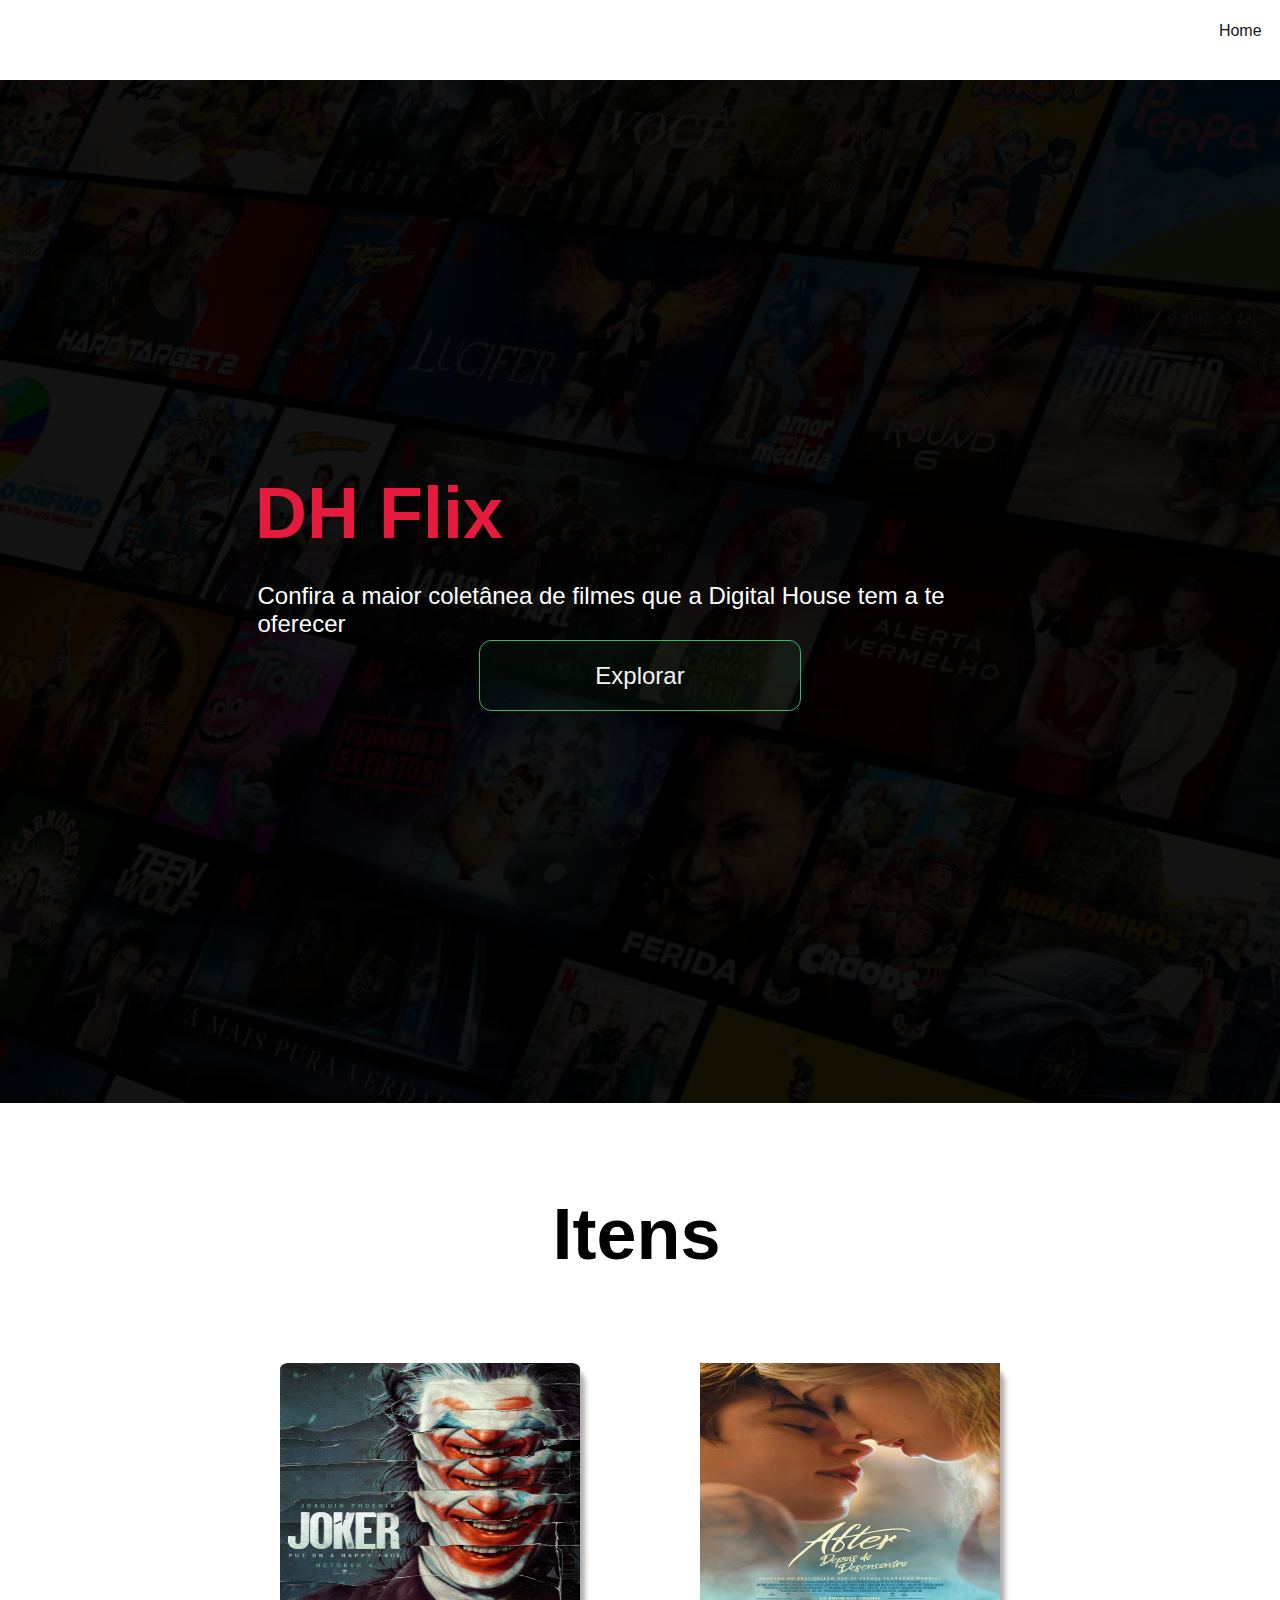
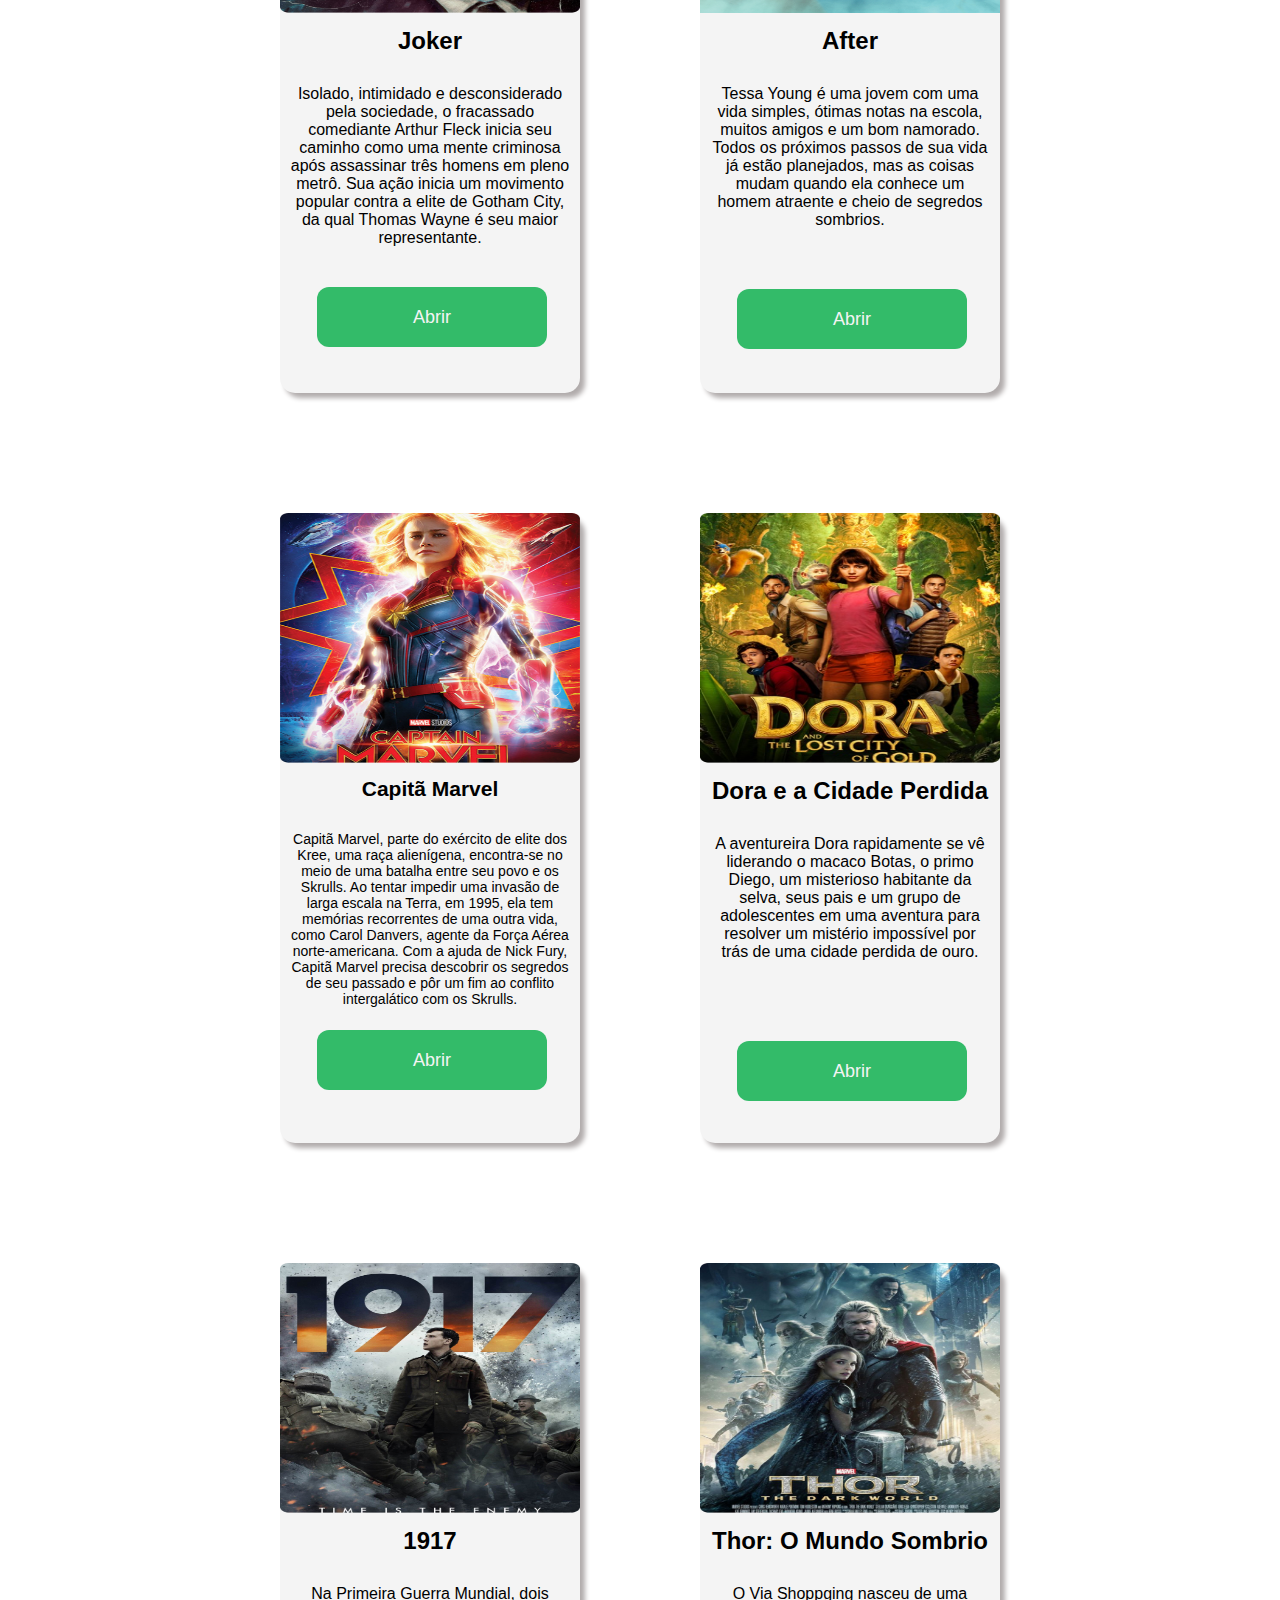
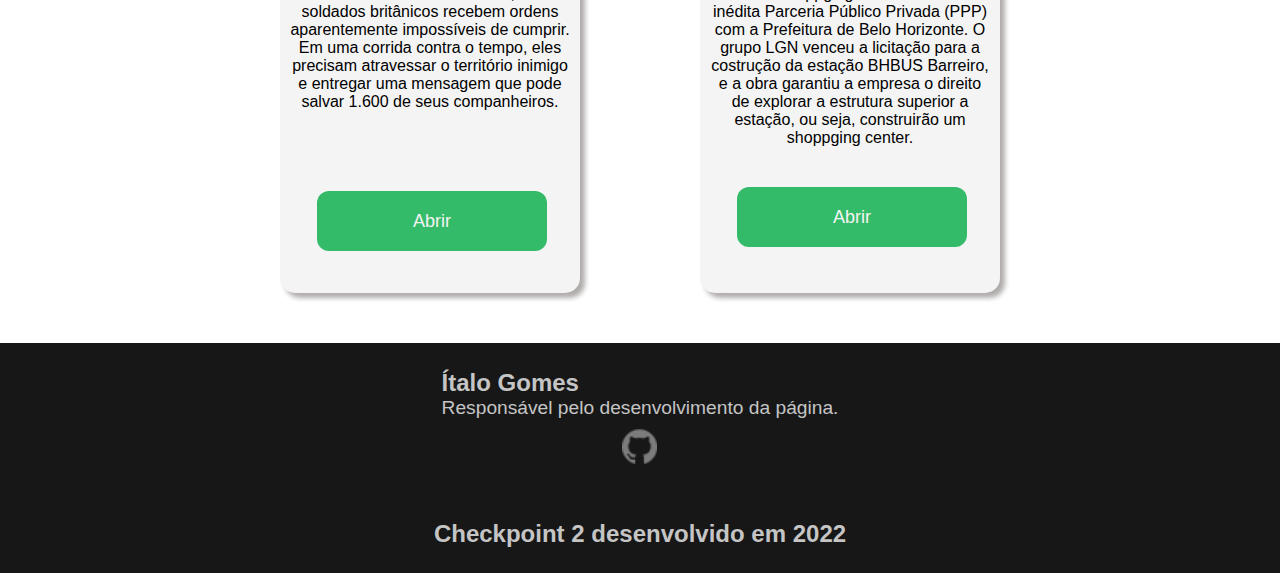
<file: index.html>
<!DOCTYPE html>
<html lang="en">
<head>
    <meta charset="UTF-8">
    <meta http-equiv="X-UA-Compatible" content="IE=edge">
    <meta name="viewport" content="width=device-width, initial-scale=1.0">
    <title>DH Flix</title>
    <link rel="stylesheet" href="css/style.css">
</head>

<header>

    <div class="topo">
       
       <img src="img/DHlogo.png" alt="">

    <nav> 
        <ul>
            <li><a href="#home">Home</a></li>
            <li><a href="#itens">Itens</a></li>
            <li><a href="#sobrenos">Sobre Nós</a></li>
            <li><a href="registro.html">Login</a></li>
        </ul>
    </nav>


    </div>
</header>

<body>

    <div id="home"class="Inicio">
    <h1 class="cine">
        DH Flix
    </h1>
    <h3>
        Confira a maior coletânea de filmes que a Digital House tem a te oferecer
    </h3>

    <button class="explorar"> <a class="exp" href="itens"> Explorar</a></button>


    </div>

    <div class="itens">

        <h1 id="itens" class=" itens1">
            Itens
        </h1>
    </div>

        <div class="cards">

        <div class="card1">
            <img class="image" src="img/imagem1.png" alt="img1" />

            <div class="infor">

            <h2> Joker </h2>
        
            <p class="info">
            Isolado, intimidado e desconsiderado pela sociedade,
             o fracassado comediante Arthur Fleck inicia seu caminho como uma mente criminosa após assassinar três homens em pleno metrô. 
             Sua ação inicia um movimento popular contra a elite de Gotham City, da qual Thomas Wayne é seu maior representante.
        </p>

        </div>

        
        <button class="scream1">
           <a class="joker" href="joker.html">Abrir</a>
      </button>

        </div>
        
        <div class="card2">
            <img class="image" src="img/imagem2.jpg" alt="img2" />
            <div class="infor">

            
            
            <h2> After </h2>

        <p class="info">Tessa Young é uma jovem com uma vida simples, ótimas notas na escola,
             muitos amigos e um bom namorado. Todos os próximos passos de sua vida já estão planejados, 
             mas as coisas mudam quando ela conhece um homem atraente e cheio de segredos sombrios.
          
        </p>

            </div>
            
          <button class="scream2">
            Abrir
      </button>

        </div>

        
        <div class="card3">
            <img class="image" src="img/imagem3.png" alt="img3" />
            <div class="infor">
            
            <h2> Capitã Marvel </h2>

        <p class="info">
            Capitã Marvel, parte do exército de elite dos Kree, uma raça alienígena, 
            encontra-se no meio de uma batalha entre seu povo e os Skrulls. Ao tentar impedir uma invasão de larga escala na Terra, em 1995,
            ela tem memórias recorrentes de uma outra vida, como Carol Danvers, agente da Força Aérea norte-americana. Com a ajuda de Nick Fury,
             Capitã Marvel precisa descobrir os segredos de seu passado e pôr um fim ao conflito intergalático com os Skrulls.
        </p>

          </div>

          <button class="scream3">
                Abrir
          </button>

        </div>

        
        <div class="card4">
            <img class="image" src="img/imagem4.png" alt="img4" />

            <div class="infor">

            <h2> Dora e a Cidade Perdida </h2>

        <p class="info">
            A aventureira Dora rapidamente se vê liderando o macaco Botas, o primo Diego, um misterioso habitante da selva, seus pais e um grupo de 
            adolescentes em uma aventura para resolver um mistério impossível por trás de uma cidade perdida de ouro.
          
        </p>

           </div>

           
          <button class="scream4">
            Abrir
      </button>

        </div>

        
        <div class="card5">
            <img class="image" src="img/imagem5.png" alt="img5" />
            <div class="infor">
            <h2> 1917 </h2>
            
        <p class="info">
            Na Primeira Guerra Mundial, dois soldados britânicos recebem ordens aparentemente impossíveis de cumprir. Em uma corrida contra o tempo,
            eles precisam atravessar o território inimigo e entregar uma mensagem que pode salvar 1.600 de seus companheiros.
         
        </p>
    
         </div>

         
         <button class="scream5">
            Abrir
      </button>

        </div>

        
        <div class="card6">
            <img class="image" src="img/imagem6.png" alt="img6" />
            <div class="infor">
                <h2> Thor: O Mundo Sombrio </h2>
        <p class="info">
          O Via Shoppging nasceu de uma inédita Parceria Público Privada (PPP) com a Prefeitura de Belo Horizonte.
          O grupo LGN venceu a licitação para a costrução da estação BHBUS Barreiro, e a obra garantiu a empresa o direito de explorar a estrutura superior a estação, ou seja, construirão um shoppging center.
         
        </p>

         </div>

         
         <button class="scream6">
            Abrir
      </button>

        </div>

    </div>


    <footer id="sobrenos">
        <section class="github">
          <div class="cardAluno1">
            <h5>Ítalo Gomes</h5>
            <p>Responsável pelo desenvolvimento da página.</p>
            <div class="cardSpace">
              <a href="https://github.com/ItaloMGC"> <img class="git" src="img/Git.png" alt=""> </a>
            </div>
          </div>
    
        </section>
    
        <div class="text-footer">
          <h2>Checkpoint 2 desenvolvido em 2022</h2>
        </div>
      </footer>

    
        

    
</body>
</html>
</file>
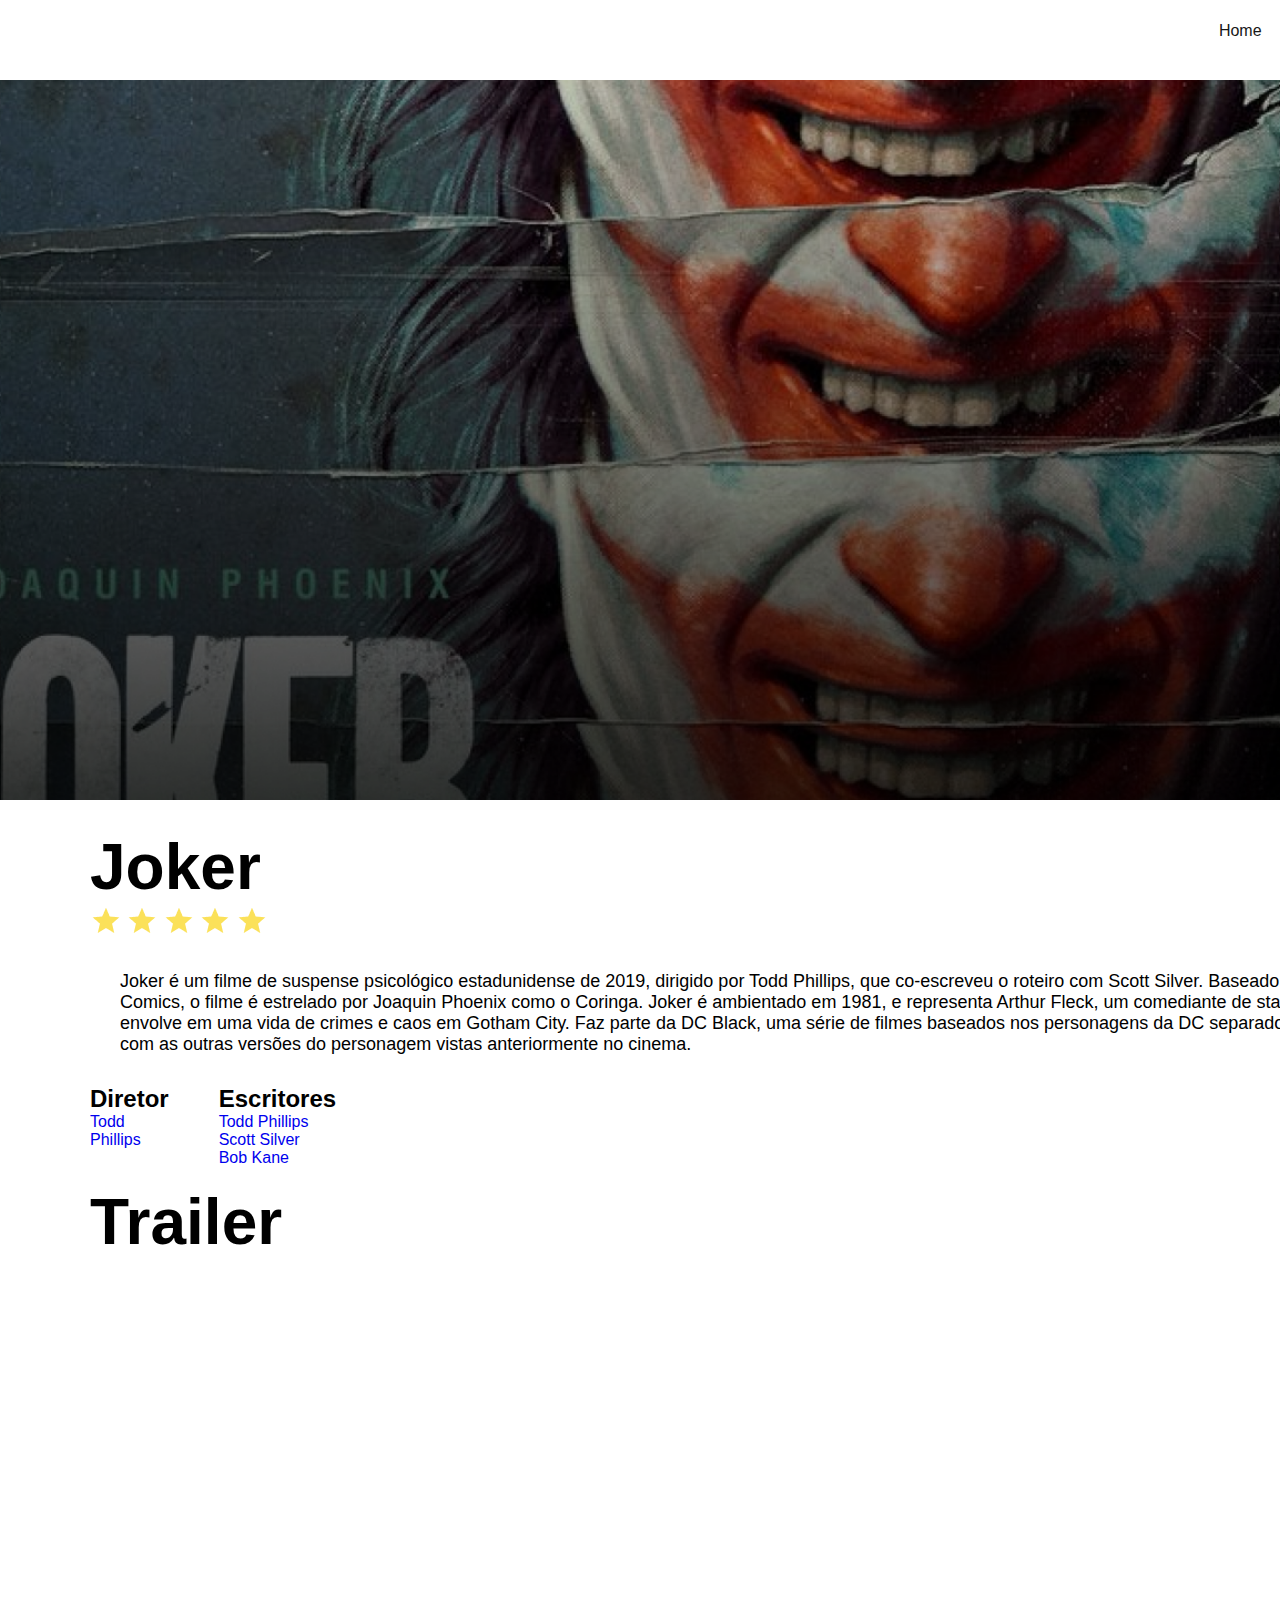
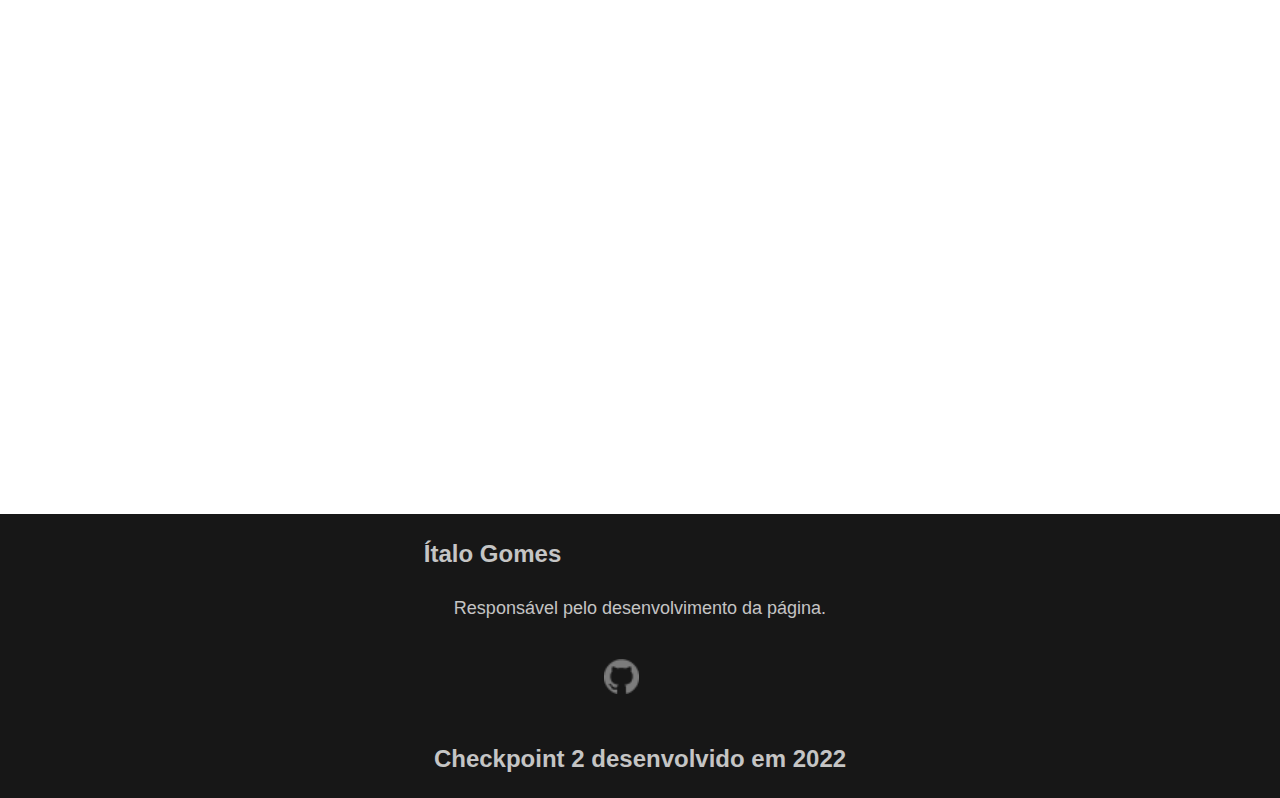
<file: joker.html>
<!DOCTYPE html>
<html lang="en">
<head>
    <meta charset="UTF-8">
    <meta http-equiv="X-UA-Compatible" content="IE=edge">
    <meta name="viewport" content="width=device-width, initial-scale=1.0">
    <title>DH Flix</title>
    <link rel="stylesheet" href="css/joker.css">
</head>
<body>
    
<header>

    <div class="topo">
       
       <img src="img/DHlogo.png" alt="">

    <nav> 
        <ul>
            <li><a href="index.html">Home</a></li>
            <li><a href="#itens">Itens</a></li>
            <li><a href="#sobrenos">Sobre Nós</a></li>
            <li><a href="registro.html">Login</a></li>
        </ul>
    </nav>

    </div>

</header>

<div class="Inicio"></div>

<div class="description">

    <h1>Joker</h1>
    
  <div>
    <img class="stars" src="/img/star.png" alt="">
    <img class="stars" src="/img/star.png" alt="">
    <img class="stars" src="/img/star.png" alt="">
    <img class="stars" src="/img/star.png" alt="">
    <img class="stars" src="/img/star.png" alt="">

  </div> 

  <p>Joker é um filme de suspense psicológico estadunidense de 2019, dirigido por Todd Phillips, 
     que co-escreveu o roteiro com Scott Silver. Baseado no personagem de mesmo nome da DC Comics, 
     o filme é estrelado por Joaquin Phoenix como o Coringa. Joker é ambientado em 1981, e representa Arthur Fleck, um comediante de stand-up fracassado,
     que é levado à loucura e se envolve em uma vida de crimes e caos em Gotham City.
     Faz parte da DC Black, uma série de filmes baseados nos personagens da DC separados do Universo Estendido DC. Não há relação com as outras versões do personagem vistas anteriormente no cinema.

  </p>

  <div class="criator">
  
    <div class="director"><h2> Diretor</h2>
    <a href="https://pt.wikipedia.org/wiki/Todd_Phillips">Todd Phillips</a>
    </div>

    <div class="escritores">
    <h2> Escritores </h2>
    <a href="https://pt.wikipedia.org/wiki/Todd_Phillips">Todd Phillips</a>
    <a href="https://pt.wikipedia.org/wiki/Scott_Silver">Scott Silver</a>
    <a href="https://pt.wikipedia.org/wiki/Bob_Kane">Bob Kane</a>
 
  </div>


</div>

<div>

    <h1 class="Trailer">Trailer</h1>
    <iframe width="1600" height="750" src="https://www.youtube.com/embed/zAGVQLHvwOY" title="YouTube video player" frameborder="0" allow="accelerometer; autoplay; clipboard-write; encrypted-media; gyroscope; picture-in-picture" allowfullscreen></iframe>

</div>




</div>



<footer id="sobre">
    <section class="github">
      <div class="cardAluno1">
        <h5>Ítalo Gomes</h5>
        <p>Responsável pelo desenvolvimento da página.</p>
        <div class="cardSpace">
          <a href="https://github.com/ItaloMGC"> <img class="git" src="img/Git.png" alt=""> </a>
        </div>
      </div>

    </section>

    <div class="text-footer">
      <h2>Checkpoint 2 desenvolvido em 2022</h2>
    </div>
  </footer>

</body>
</html>
</file>
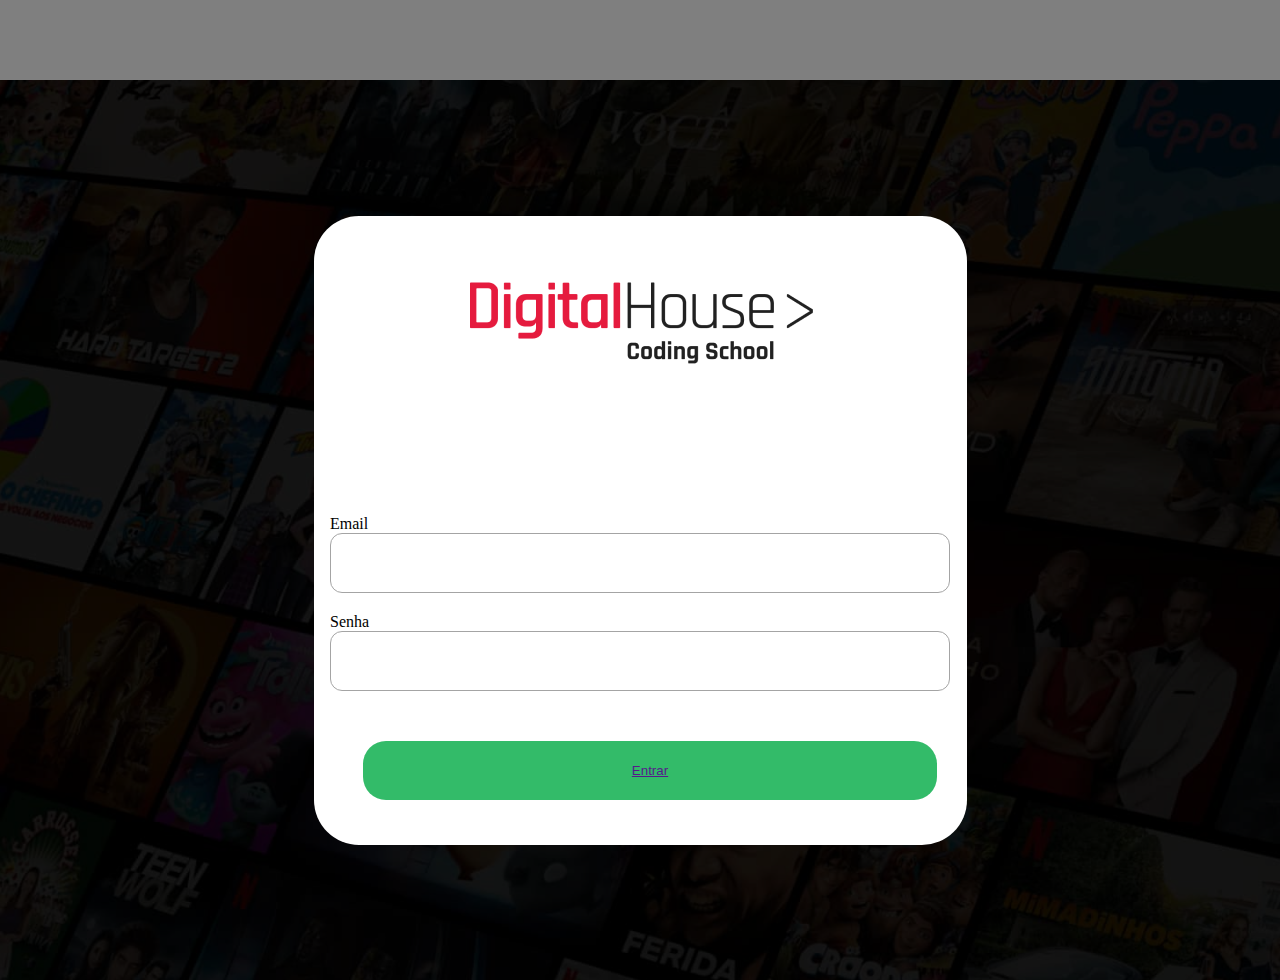
<file: registro.html>
<!DOCTYPE html>
<html lang="en">
<head>
    <meta charset="UTF-8">
    <meta http-equiv="X-UA-Compatible" content="IE=edge">
    <meta name="viewport" content="width=device-width, initial-scale=1.0">
    <title>DH Flix</title>
    <link rel="stylesheet" href="css/registro.css">
</head>

<header>

    <div class="topo">
       
       <img src="img/DHlogo.png" alt="">

    <nav> 
        <ul>
            <li><a href="index.html">Home</a></li>
            <li><a href="#itens">Itens</a></li>
            <li><a href="#sobrenos">Sobre Nós</a></li>
            <li><a href="#registro.html">Login</a></li>
        </ul>
    </nav>


    </div>
</header>
 <body>
     
 
    <section class="container-pai">
      
        <div class="Inicio">

            <img src="/img/Dhlog.png" alt="">

            <div class="formulario">
          
              
                <form action="" method="post">
                
                
                  <fieldset>
              
          
                
                   
        <div class="Email">
    
            <label for="Email">Email</label>
            <input type="email" name="Email" id="Email">
      
          </div>
  
          
                
              <div class="passowrd">
          
                <label for="passowrd">Senha</label>
                <input type="text" name="passowrd" id="passowrd">
          
              </div>




        


        <button class="botao">
        <a href="">Entrar</a>
        </button>





</body>
</html>
</file>
<file: css/style.css>
@import url('https://fonts.googleapis.com/css2?family=IBM+Plex+Sans+Arabic:wght@300&display=swap');

*{

    padding: 0%;
    margin: 0%;
    box-sizing: border-box;
}

.topo {

    display: flex;
    justify-content: center;
    flex-direction:row;
    height: 80px;
    background-color: #ffffff;
    gap:1300px;
    align-items: center;

}

img{

    width: 167px;
    height: 50px;
    align-items: center;
    justify-content: center;


}

nav{

    display: flex;
    flex-direction: row;
}

li {

color: #626262;
text-decoration: none;
display: flex;


}

ul{

    display: flex;
    flex-direction: row;
    gap: 30px;
    font-family: -apple-system, BlinkMacSystemFont, 'Segoe UI', Roboto, Oxygen, Ubuntu, Cantarell, 'Open Sans', 'Helvetica Neue', sans-serif;

}

.Home { 
    
    color: #E51B3E;




}
.cine {
    color:#E51B3E;
    font-family: -apple-system, BlinkMacSystemFont, 'Segoe UI', Roboto, Oxygen, Ubuntu, Cantarell, 'Open Sans', 'Helvetica Neue', sans-serif;
    width: 300px;
    height: 80px;
    font-style: normal;
    font-weight: 900;
    font-size: 72px;
    margin-right: 470px;

}
h3{
    font-family: -apple-system, BlinkMacSystemFont, 'Segoe UI', Roboto, Oxygen, Ubuntu, Cantarell, 'Open Sans', 'Helvetica Neue', sans-serif;
    width: 765px;
    height: 28px;
    font-style: normal;
    font-weight: 300;
    font-size: 24px;
    color: #FFFFFF;


}

.Inicio {

align-items: center;
display: flex;
flex-direction: column;
justify-content: center;
gap: 30px;
background-image: url('../img/DHFlix.png');
height: 1023px;
}


.itens{

    display: flex;
    justify-items: center;
    align-items: center;
    justify-content: center;
    margin: 90px;
}

.itens1{

    color: black;
    font-family: -apple-system, BlinkMacSystemFont, 'Segoe UI', Roboto, Oxygen, Ubuntu, Cantarell, 'Open Sans', 'Helvetica Neue', sans-serif;
    width: 300px;
    height: 80px;
    font-style: normal;
    font-weight: 900;
    font-size: 72px;
    margin-left: 125px;
}


.cards {
    display: flex;
    flex-wrap: wrap;
    flex-direction: row;
    align-items: center;
    justify-content: center;
    width: 60vw;
    margin-top: 30px;
    margin-left: 20%;
    gap: 120px;
}

.card1 {
    width: 300px;
    height: 630px;
    border-radius: 30px;
    background-color: #F4F4F4;
    border-radius: 15px;
    box-shadow: 5px 5px 5px rgb(177, 172, 172);;
 
    
}

.card2 {
    width: 300px;
    height: 630px;
    background-color: #F4F4F4;
    border-radius: 15px;
    box-shadow: 5px 5px 5px rgb(177, 172, 172);;  
}

.card3 {
    width: 300px;
    height: 630px;
    border-radius: 30px;
    background-color: #F4F4F4;
    border-radius: 15px;
    font-size: 14px;
    box-shadow: 5px 5px 5px rgb(177, 172, 172);
}

.card4 {
    width: 300px;
    height: 630px;
    border-radius: 30px;
    background-color: #F4F4F4;
    border-radius: 15px;
    box-shadow: 5px 5px 5px rgb(177, 172, 172);;
}

.card5 {
    width: 300px;
    height: 630px;
    border-radius: 30px;
    background-color: #F4F4F4;
    border-radius: 15px;
    box-shadow: 5px 5px 5px rgb(177, 172, 172);;
}

.card6 {

    width: 300px;
    height: 630px;
    border-radius: 30px;
    background-color: #F4F4F4;
    border-radius: 15px;
    box-shadow: 5px 5px 5px rgb(177, 172, 172);;
}

.image {
    width: 300px;
    height: 250px;

}

.infor {

text-align: center;
display: flex;
flex-direction: column;
gap: 30px;
font-family: -apple-system, BlinkMacSystemFont, 'Segoe UI', Roboto, Oxygen, Ubuntu, Cantarell, 'Open Sans', 'Helvetica Neue', sans-serif;
margin: 10px;
}

footer {
    display: flex;
    flex-direction: column;
    background-color: #171717;
    font-family: -apple-system, BlinkMacSystemFont, 'Segoe UI', Roboto, Oxygen, Ubuntu, Cantarell, 'Open Sans', 'Helvetica Neue', sans-serif;
    margin-top: 50px;
}

section.github {
    display: flex;
    justify-content: space-around;
    margin: 2%;
    align-items: center;
    color: #FFFFFFBF;
    font-size: 1.2rem;
}

.github h5 {
    font-size: 1.5rem;
    color: #FFFFFFBF;
}

div.text-footer {
    text-align: center;
    margin: 2%;
    color:#FFFFFFBF;
}

.cardAluno1 {
    text-align: left;
    color: #FFFFFFBF;
    

}

.git{
    height: 35px;
    width: 35px;
    margin-left: 180px;
    margin-top: 10px;
    
}

.scream1 {

    background-color: #33BB69;
    border-radius: 12px;
    width: 230px;
    height: 60px;
    border: #33BB69;
    font-size: 18px;
    color: #F4F4F4;
    margin-top: 30px;
    margin-left: 37px;
    
}
.scream2 {

    background-color: #33BB69;
    border-radius: 12px;
    width: 230px;
    height: 60px;
    border: #33BB69;
    font-size: 18px;
    color: #F4F4F4;
    margin-top: 50px;
    margin-left: 37px;
}
.scream3 {

    background-color: #33BB69;
    border-radius: 12px;
    width: 230px;
    height: 60px;
    border: #33BB69;
    font-size: 18px;
    color: #F4F4F4;
    margin-top: 13px;
    margin-left: 37px;
}
.scream4 {

    background-color: #33BB69;
    border-radius: 12px;
    width: 230px;
    height: 60px;
    border: #33BB69;
    font-size: 18px;
    color: #F4F4F4;
    margin-top: 70px;
    margin-left: 37px;
}
.scream5 {

    background-color: #33BB69;
    border-radius: 12px;
    width: 230px;
    height: 60px;
    border: #33BB69;
    font-size: 18px;
    color: #F4F4F4;
    margin-top: 70px;
    margin-left: 37px;
}
.scream6 {

    background-color: #33BB69;
    border-radius: 12px;
    width: 230px;
    height: 60px;
    border: #33BB69;
    font-size: 18px;
    color: #F4F4F4;
    margin-top: 30px;
    margin-left: 37px;
}

.explorar {
    background-color:  #33BB690D;
    width: 322px;
    height: 71px;
    border: 1px solid #33BB69;
box-sizing: border-box;
border-radius: 12px;


}

.exp {
    color: #F4F4F4;
    text-decoration: none;
    width: 98px;
    height: 28px;
    font-size: 24px;
}

.joker {
    text-decoration: none;
    color: #F4F4F4;

}

nav ul li a {
    text-decoration: none;
    border-radius: 30px;
    padding: 8px 10px;
    transition: 0.6s;
    color: #171717;}

nav ul li a:hover {
    background-color: rgb(204, 102, 102);}

@media (max-width: 500px) {

    section.github {
        flex-direction: column;
    }
  
    .cardAluno1 {
      margin: 10px;
    }
  
    section.banner {
      font-size: 1.2rem;
    }
  
    header {
      flex-direction: column;
    }
  }
</file>
<file: css/joker.css>
@import url('https://fonts.googleapis.com/css2?family=IBM+Plex+Sans+Arabic:wght@300&display=swap');

*{

    padding: 0%;
    margin: 0%;
    box-sizing: border-box;
}

.topo {

    display: flex;
    justify-content: center;
    flex-direction:row;
    height: 80px;
    background-color: #ffffff;
    gap:1300px;
    align-items: center;

}

img{

    width: 167px;
    height: 50px;
    align-items: center;
    justify-content: center;


}

nav{

    display: flex;
    flex-direction: row;
}

li {

color: #626262;
text-decoration: none;
display: flex;


}

ul{

    display: flex;
    flex-direction: row;
    gap: 30px;
    font-family: -apple-system, BlinkMacSystemFont, 'Segoe UI', Roboto, Oxygen, Ubuntu, Cantarell, 'Open Sans', 'Helvetica Neue', sans-serif;

}

.Home { 
    
    color: #E51B3E;

}


.Inicio {

    height: 720px;
    left: 0px;
    top: 80px;
    background-image: url('../img/image\ 9.png');
    background-repeat: no-repeat;
    background-size: cover;
    background-position: center center;
    }

.stars {

    width: 32px;
    height: 32px;
}

footer {
    display: flex;
    flex-direction: column;
    background-color: #171717;
    font-family: -apple-system, BlinkMacSystemFont, 'Segoe UI', Roboto, Oxygen, Ubuntu, Cantarell, 'Open Sans', 'Helvetica Neue', sans-serif;
    margin-top: 50px;
}

section.github {
    display: flex;
    justify-content: space-around;
    margin: 2%;
    align-items: center;
    color: #FFFFFFBF;
    font-size: 1.2rem;
}

.github h5 {
    font-size: 1.5rem;
    color: #FFFFFFBF;
}

div.text-footer {
    text-align: center;
    margin: 2%;
    color:#FFFFFFBF;
}

.cardAluno1 {
    text-align: left;
    color: #FFFFFFBF;
    

}

.git{
    height: 35px;
    width: 35px;
    margin-left: 180px;
    margin-top: 10px;
    
}

.description {
    width: 1600px;
    font-family: -apple-system, BlinkMacSystemFont, 'Segoe UI', Roboto, Oxygen, Ubuntu, Cantarell, 'Open Sans', 'Helvetica Neue', sans-serif;
    margin-left: 90px;
    margin-top: 30px;
    
}

h1 {
    width: 199px;
    height: 75px;
    font-size: 64px;
    font-weight: 900;
}

p {
    font-size: 18px;
    margin: 30px;

}

.criator {

    display: flex;
    width: 30px;
    height: 100px;
    gap:50px;
    
}

a {
    display: flex;
    flex-direction: row;
    text-decoration: none;
}

iframe {

    border-radius: 12px;
    margin-left: 20px;
    margin-top: 50px;

}

nav ul li a {
    text-decoration: none;
    border-radius: 30px;
    padding: 8px 10px;
    transition: 0.6s;
    color: #171717;}

nav ul li a:hover {
    background-color: rgb(204, 102, 102);}
</file>
<file: css/registro.css>
@import url('https://fonts.googleapis.com/css2?family=IBM+Plex+Sans+Arabic:wght@300&display=swap');


*{

    padding: 0%;
    margin: 0%;
    box-sizing: border-box;
    
}

.topo {

    display: flex;
    justify-content: center;
    flex-direction:row;
    height: 80px;
    background-color: #00000080;
    gap:1300px;
    align-items: center;

}

img{

    width: 167px;
    height: 50px;
    align-items: center;
    justify-content: center;


}

nav{

    display: flex;
    flex-direction: row;
}

li {

color: #626262;
text-decoration: none;
display: flex;


}

ul{

    display: flex;
    flex-direction: row;
    gap: 30px;
    font-family: -apple-system, BlinkMacSystemFont, 'Segoe UI', Roboto, Oxygen, Ubuntu, Cantarell, 'Open Sans', 'Helvetica Neue', sans-serif;

}

nav ul li a {
    text-decoration: none;
    border-radius: 30px;
    padding: 8px 10px;
    transition: 0.6s;
    color: #171717;}

nav ul li a:hover {
    background-color: rgb(204, 102, 102);}

.Inicio {

    align-items: center;
    display: flex;
    flex-direction: column;
    justify-content: center;
    gap: 75px;
    background-color: #ffffff;
    border-radius: 45px;
    width: 653px;
    height: 629px;
    
   
}

.container-pai {
        display: flex;
        justify-content: center;
        align-items: center;
        height: 900px;
        background-image: url('../img/DHFlix.png');
        background-color: #00000080;
    
}

img { 

    width: 374px;
    height: 112px;
    margin-top: 50px;
}
fieldset{ 


    display:flex;
    gap: 20px;
    flex-direction: column;
    align-items: center;
    justify-content: center;
    border: #ffffff;
    margin: 30px;}

input[type=text],[type=email]{

    height: 60px;
    width: 620px;
    background: #FFFFFF;
    border: 1px solid #A4A4A4;
    box-sizing: border-box;
    border-radius: 12px;
    
}

.botao {


    background-color: #33BB69;
    border-radius: 23.01px;
    width: 574px;
    height: 59px;
    border: #ffffff;
    margin-left: 20px;
    margin-top: 30px;
    text-decoration: none;
}

.formulario {

    display: block;
    margin: auto;
    width: 70%;
    margin-top: 5%;
    display: flex;
    flex-direction: column;
    align-items: center;}
</file>
